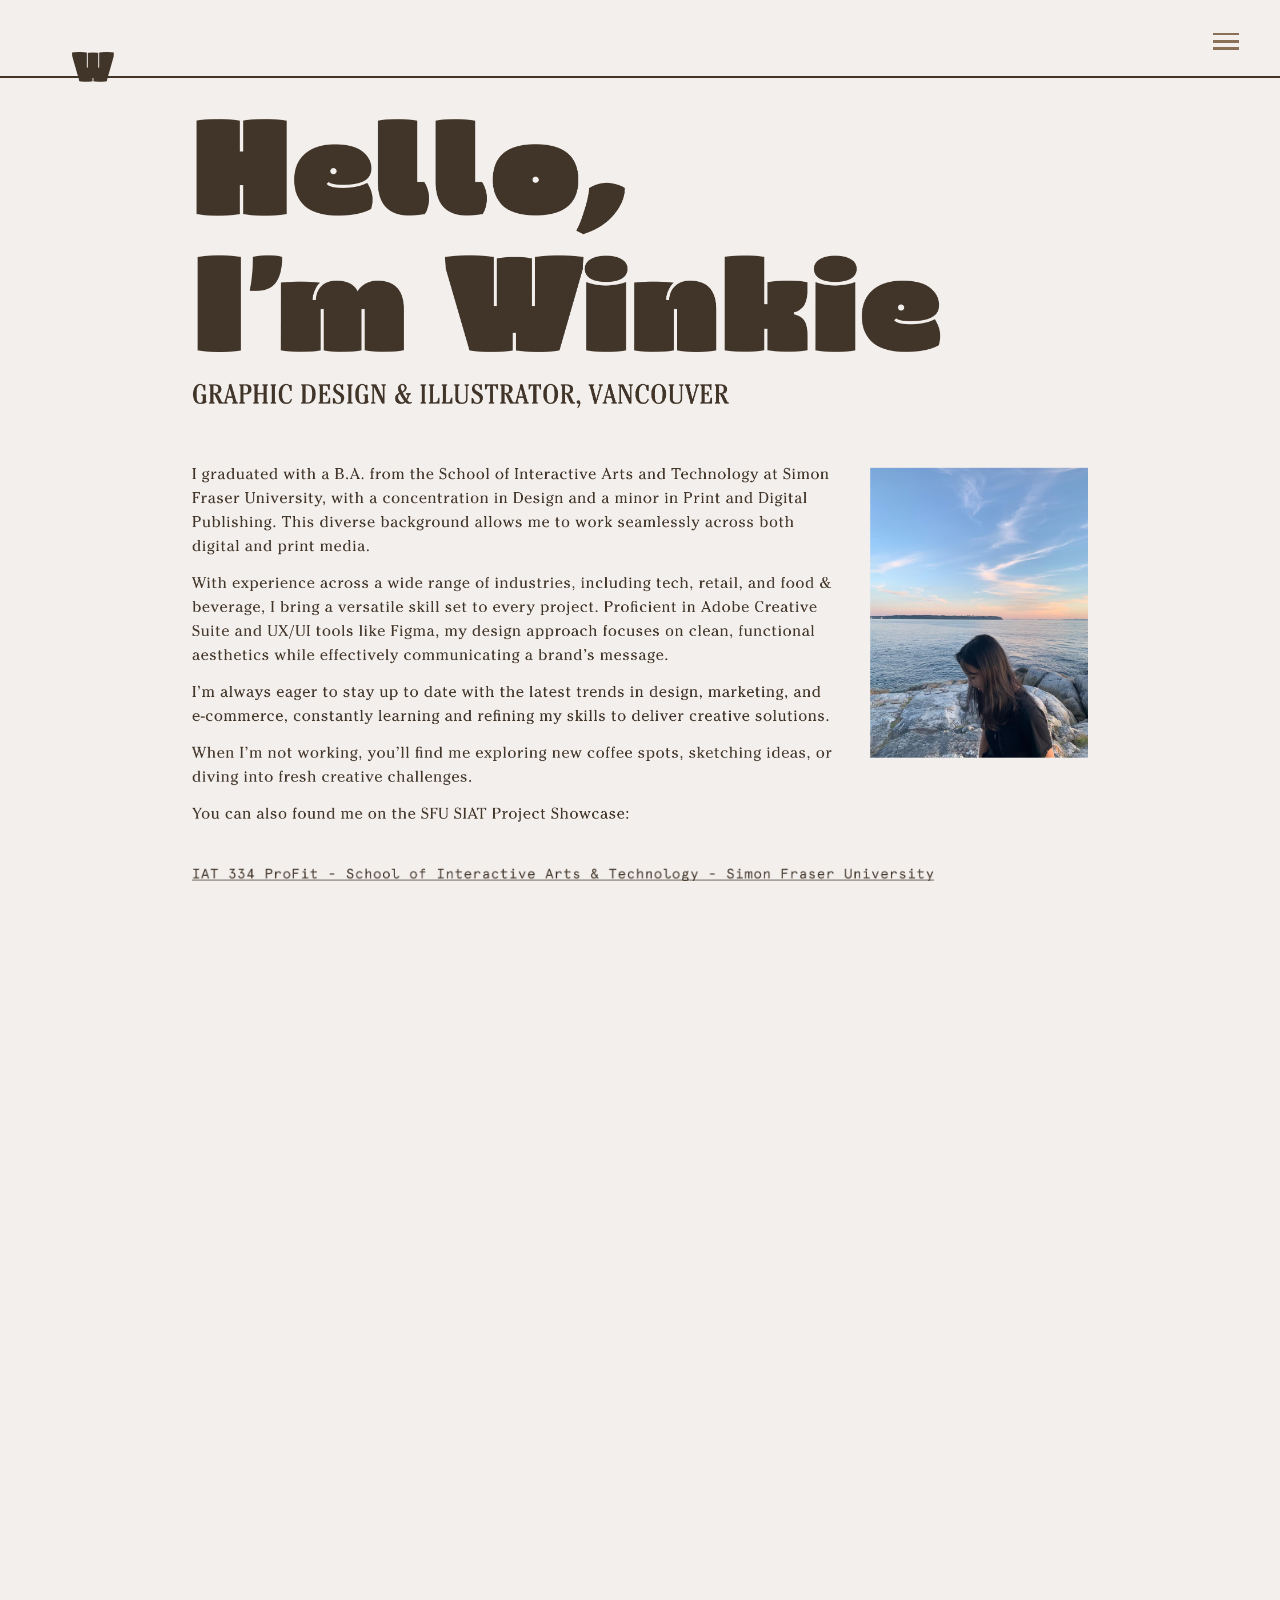
<file: bio.html>
<!DOCTYPE html>
<html lang="en-US">

<head>
  <meta charset="utf-8">
  <meta name="viewport" content="width=device-width, initial-scale=1.0,  maximum-scale=1, minimum-scale=1" />
  <meta name="description" content="Winkie Ng's Portfolio - 21_21 Design Sight
  Graphic Design, Poster Design, Social Media Post ">
  <title>Winkie Ng's Portfolio</title>
  <meta property="og:image" content="img/logo.png"/>
  <link href="css/style.css" rel="stylesheet">
  <link rel="icon" href="img/logo.png">
  
  <!-- Animate on Scroll -->
  <link href="https://unpkg.com/aos@2.3.1/dist/aos.css" rel="stylesheet">
  <script src="https://unpkg.com/aos@2.3.1/dist/aos.js"></script>
</head>

<body>
  <!-- header -->
  <section class="navbar">
    <!-- <h3><span class="heading-w">.</span></h3> -->
    <nav>
      <input type="checkbox" id="nav" class="hidden">
      <label for="nav" class="nav-btn">
        <i></i>
        <i></i>
        <i></i>
      </label>
      <div class="logo">
        <!-- <a href="index.html">WN</a> -->
        <a href="index.html"><img src="img/logo2.png" alt="banner" class="home-web"></a>
        <a href="index.html"><img src="img/logo.png" alt="banner" class="home-mobile"></a>
      </div>
      <div class="nav-wrapper">
        <ul>
          <li><a href="index.html" class="nav-link">Home</a></li>
          <li><a href="bio.html" class="nav-link">About</a></li>
          <li><a href="index.html#work" class="nav-link">Work</a></li>
          <li><a href="art.html" class="nav-link">Art Gallery</a></li>
        </ul>
        <!-- <hr> -->
      </div>
    </nav>
  </section>

  <section id="project">
    <img src="img/back-to-top.png" alt="back-to-top" onclick="topFunction()" id="myBtn" title="Go to top">

    <div class="body-bio">
      <!-- <div class="project-web"> -->
        <img src="img/bio/bio.png" alt="bio" class="bio-intro">  
        <a class="sfu-link" href="https://www.sfu.ca/siat/showcase/spring-2022-project-showcase/projects/iat-334-profit.html">
          <img src="img/bio/bio-link1.png" alt="bio-link1">
        </a>
        <a class="sfu-link" href="https://www.sfu.ca/siat/showcase/fall-2023-project-showcase/explore-the-projects/iat-438-aquaquest.html">
          <img src="img/bio/bio-link2.png" alt="bio-link2">
        </a>
      <!-- </div> -->
    </div>
  </section>

  <footer class="footer">
    <img src="img/br.png">
    <div class="footer-flex">
      <div class="footer-left" >
        <img src="img/footer-left.png" alt="footer-left">
      </div>
      <div class="footer-middle">
        <img src="img/footer-middle.png" alt="footer-middle" >
        <ul>
          <li>
            <p><a href="2121.html" class="footer-link">21_21 Design Sight</a></p>
          </li>
          <li>
            <p><a href="coco.html" class="footer-link">Coco Fresh Tea & Juice</a></p>
          </li>
          <li>
            <p><a href="lfm.html" class="footer-link">Langley Farm Market</a></p>
          </li>
          <li>
            <p><a href="sune.html" class="footer-link">SUNÉ</a></p>
          </li>
          <li>
            <p><a href="holland.html" class="footer-link">Holland Festival 2023</a></p>
          </li>
          <li>
            <p><a href="zen.html" class="footer-link">Zen Maker Lab</a></p>
          </li>
          <li>
            <p><a href="art.html" class="footer-link">Art Gallery</a></p>
          </li>
        </ul>
      </div>
      <div class="footer-right">
        <img src="img/footer-right.png" alt="footer-right" >
        <ul>
          <li>
            <p><a href="pdf/Ng_Winkie_Resume.pdf" target="_blank">Resume</a></p>
          </li>
          <li>
            <p><a href="mailto:ng.winkie@yahoo.com">Email</a></p>
          </li>
          <li>
            <p><a href="https://www.linkedin.com/in/winkie-ng/">Linkedin</a></p>
          </li>
          <li>
            <p><a href="https://www.instagram.com/lazybuuu/">Instagram</a></p>
          </li>
        </ul>
      </div>
    </div>
  
    <img src="img/footer2.png" alt="footer2" width="100%">
  </footer>

  <script src="scripts/style.js"></script>

  <script>
    AOS.init({
      offset: 200,
      duration: 800
    });

    //Get the button
    var mybutton = document.getElementById("myBtn");

    // When the user scrolls down 20px from the top of the document, show the button
    window.onscroll = function() {scrollFunction()};

    function scrollFunction() {
      if (document.body.scrollTop > 20 || document.documentElement.scrollTop > 20) {
        mybutton.style.display = "block";
      } else {
        mybutton.style.display = "none";
      }
    }

    // When the user clicks on the button, scroll to the top of the document
    function topFunction() {
      document.body.scrollTop = 0;
      document.documentElement.scrollTop = 0;
    }
  </script>
</body>

</html>
</file>
<file: css/style.css>
* {
  box-sizing: border-box;
}

/* general */
html {
  margin: 0;
  padding: 0;
  width: 100%;
  height: 100vh;
  font-family: "Arial";
  font-weight: 200;
  user-select: none;
  scroll-behavior: smooth;
  background-color: #F3EFEC;
  max-width: 100%;
  overflow-x: hidden;
}


h1 {
  font-size: 2em;
}

h2 {
  font-size: 1.5em;
}

h3 {
  font-size: 1.25em;
}

h4 {
  font-size: 1em;
}

h5 {
  font-size: 0.75em;
}

body {
  margin: 0;
  padding: 0;
  width: 100%;
  height: 100vh;
  font-family: "Arial";
  font-weight: 300;
  overflow-x: hidden;
  max-width: 100%;
}

/* end of general */

/* navbar */
.navbar nav ul {
  list-style-type: none;
  display: table;
  margin-left: auto;
  background-color: #F3EFEC;
}

.navbar nav ul li {
  display: inline-block;
  list-style: none;
  margin-left:2em;
}

nav ul li:not(:first-child) {
  margin-left: 2.25em;
}

nav ul li:last-child {
  margin-right: 5em;
}

nav ul li a {
  display: inline-block;
  outline: none;
  color: #897057;
  text-transform: uppercase;
  text-decoration: none;
  letter-spacing: 0.075em;
  font-weight: 570;
  font-size:1.3em;
  position: relative;
}

nav ul li a.nav-link:before {
  content: "";
  position: absolute;
  width: 100%;
  height: 0.125em;
  bottom: 0;
  left: 0;
  background-color: #897057;
  visibility: hidden;
  transform: scaleX(0);
  transition: all 0.3s ease-in-out;
}

nav ul li a.nav-link:hover:before{
  visibility: visible;
  transform: scaleX(1);
}


@media screen and (min-width: 1280px){
  nav {
    margin: 0;
    width: 100%;
    height: 5em;
    font-family: monospace;
    letter-spacing: .11em;
    font-weight: 500;
    position: fixed;
    background-color: #F3EFEC;
    top: 0;
    border-bottom: 2px solid #413529;
    z-index: 999;
  }
  
  .logo {
    text-align: left;
    padding-bottom: 1em;
  }
  
  .logo a {
    font-size: 1.5em;
    margin-left: 2em;
    margin-top: 1em; 
    padding-bottom: 1em; 
    text-decoration: none;
    position:fixed;
  }
  
  .logo img{
    width: 2em;
    height: auto;
  }
  
  .logo a:hover {
    opacity: .5;
    transition: 0.3s;
  }
  
  .nav-wrapper{
    background-color: #F3EFEC;
  }
}

/* tablet size */
@media screen and (max-width: 1280px) and (min-width:440px){
  nav{
    border-bottom: 2px solid #413529;
  }

  .logo {
    padding: 0;
    margin-left: 2.5em;
    margin-top: 2.5em;
    /* font-size: 1.4em; */
    float: left;
    position: fixed;
  }

  .logo img{
    width: 2.2em;
    height: auto;
  }

  .nav-wrapper {
    position:fixed;
    top: 0;
    left: 0;
    width: 100%;
    height: 100%;
    z-index: -1;
    background: #F3EFEC;
    opacity: 0;
    transition: all 0.2s ease;
    font-size: 1.8em;
  }

  nav{
    height:6em;
  }

  .nav-wrapper ul {
    position:absolute;
    top: 45%;
    transform: translateY(-50%);
    width: 100%;
  }

  .nav-wrapper ul li {
    display: none;
    width: 100%;
    list-style: none;
    float: right;
    margin-right: 2em;
    margin-top: 1em;
  }

  .nav-wrapper ul li:nth-child(1) a {
    transition-delay: 0.2s;
    margin-right: 2em;
    float: right;
    text-align: right;
  }

  .nav-wrapper ul li:nth-child(2) a {
    transition-delay: 0.3s;
    margin-right: 2em;
    float: right;
    text-align: right;
  }

  .nav-wrapper ul li:nth-child(3) a {
    transition-delay: 0.4s;
    margin-right: 2em;
    float: right;
    text-align: right;
  }

  .nav-wrapper ul li:nth-child(4) a {
    transition-delay: 0.5s;
    margin-right: -1.3em;
    float: right;
    text-align: right;
  }

  .nav-wrapper ul li a {
    padding: 0.625em 1.5em;
    opacity: 0;
    color: #897057;
    font-size: 0.875em;
    font-weight: 600;
    letter-spacing: 0.075em;
    transform: translateX(-1.25em);
    transition: all 0.2s ease;
  }

  .nav-btn {
    position: fixed;
    right: 1em;
    top: 1.5em;
    display: block;
    width: 5em;
    height: 5em;
    cursor: pointer;
    z-index: 9999;
    border-radius: 50%;
  }

  .nav-btn i {
    display: block;
    width: 2em;
    height: .225em;
    background: #897057;
    margin-left: 0.875em;
  }

  .nav-btn i:nth-child(1) {
    margin-top: 1em;
  }

  .nav-btn i:nth-child(2) {
    margin-top: 0.35em;
    opacity: 1;
  }

  .nav-btn i:nth-child(3) {
    margin-top: 0.35em;
  }

  #nav:checked+.nav-btn i:nth-child(1) {
    transform: translateY(.77em) rotate(135deg);
  }
}

/* phone */
@media screen and (max-width: 440px){
  nav{
    border-bottom: 2px solid #413529;
  }

  .logo {
    padding: 0;
    margin-left: 1.2em;
    margin-top: 1.2em;
    /* font-size: 1.2em; */
    float: left;
    position: fixed;
  }

  .logo img{
    width: 3em;
    height: auto;
  }

  .nav-wrapper {
    position:fixed;
    top: 0;
    left: 0;
    width: 100%;
    height: 100%;
    z-index: -1;
    background: #F3EFEC;
    opacity: 0;
    transition: all 0.2s ease;
    font-size: 1.4em;
  }

  nav{
    height:5em;
  }

  .nav-wrapper ul {
    position:absolute;
    top: 45%;
    transform: translateY(-50%);
    width: 100%;
  }

  .nav-wrapper ul li {
    display: none;
    width: 100%;
    list-style: none;
    float: right;
    margin-right: 2em;
    margin-top:1em;
  }
  

  .nav-wrapper ul li:nth-child(1) a {
    transition-delay: 0.2s;
    float: right;
    text-align: right;
  }

  .nav-wrapper ul li:nth-child(2) a {
    transition-delay: 0.3s;
    float: right;
    text-align: right;
  }

  .nav-wrapper ul li:nth-child(3) a {
    transition-delay: 0.4s;
    float: right;
    text-align: right;
  }

  .nav-wrapper ul li:nth-child(4) a {
    transition-delay: 0.5s;
    float: right;
    text-align: right;
    margin-right: -3.2em;
  }

  .nav-wrapper ul li a {
    padding: 0.625em 1.5em;
    opacity: 0;
    color: #897057;
    font-size: 0.875em;
    font-weight: 600;
    letter-spacing: 0.075em;
    transform: translateX(-1.25em);
    transition: all 0.2s ease;
  }

  .nav-btn {
    position: fixed;
    right: 0em;
    top: 2.1em;
    display: block;
    width: 5em;
    height: 5em;
    cursor: pointer;
    z-index: 9999;
    border-radius: 50%;
  }

  .nav-btn i {
    display: block;
    width: 1.2em;
    height: .13em;
    background: #897057;
    margin-left: 0.875em;
  }

  .nav-btn i:nth-child(2) {
    margin-top: 0.25em;
    opacity: 1;
  }

  .nav-btn i:nth-child(3) {
    margin-top: 0.25em;
  }

  #nav:checked+.nav-btn i:nth-child(1) {
    transform: translateY(.43em) rotate(135deg);
  }
  
  .navbar hr{
    display: hidden;
    opacity: 0;
  }
}

#nav:checked+.nav-bth {
  transform: rotate(45deg);
}

#nav:checked+.nav-btn i {
  background: #897057;
  transition: transform 0.2s ease;
}

#nav:checked+.nav-btn i:nth-child(2) {
  opacity: 0;
}

#nav:checked+.nav-btn i:nth-child(3) {
  transform: translateY(-0.375em) rotate(45deg);
}

#nav:checked~.nav-wrapper {
  z-index: 9990;
  opacity: 1;
}

#nav:checked~.nav-wrapper ul li a {
  opacity: 1;
  transform: translateX(0);
}

.hidden {
  display: none;
}

/* end of nav bar */

/* footer */
/* desktop */
@media screen and (min-width:1280px){
  .footer-flex {
    width: 100%;
    display: flex;
    padding: 5%;
  }

  .footer a {
    text-decoration: none;
    color: #413529;
    font-size: 1.3em;
  }

  .footer ul {
    font-family: monospace;
    list-style-type: none;
    margin: 0;
    padding: 0; 
  }


  .footer ul li a:hover, .contact-page a:hover {
    opacity: .5;
    transition: 0.2s;
    cursor: pointer;
  }

  .footer-left, .footer-middle, .footer-right {
    width:100%;
  }

  .footer-left img{
    width: 80%;
  }

  .footer-middle img, .footer-right img{
    height: 2em;
    margin-bottom: 2%;
  }

  .footer-bottom img{
    width: 100%;
  }
}

/* tablet */
@media screen and (max-width:1280px) and (min-width:440px){
  .footer-flex {
    width: 100%;
    display: flex;
    padding: 5%;
  }

  .footer a {
    text-decoration: none;
    color: #413529;
    font-size: 1.3em;
  }

  .footer ul {
    font-family: monospace;
    list-style-type: none;
    margin: 0;
    padding: 0; 
  }


  .footer ul li a:hover, .contact-page a:hover {
    opacity: .5;
    transition: 0.2s;
    cursor: pointer;
  }

  .footer-left, .footer-middle, .footer-right {
    width:100%;
  }

  .footer-left img{
    width: 80%;
  }

  .footer-middle img, .footer-right img{
    height: 2em;
    margin-bottom: 2%;
  }

  .footer-bottom img{
    width: 100%;
  }
}

/* phone */
@media screen and (max-width:440px){
  .footer-flex {
    width: 100%;
    display: flex;
    padding: 5%;
    flex-direction: column;
  }

  .footer-flex div{
    padding: .5em;
  }

  .footer a {
    text-decoration: none;
    color: #413529;
    font-size: 1em;
  }

  .footer ul {
    font-family: monospace;
    list-style-type: none;
    margin: 0;
    padding: 0; 
  }

  .footer ul li a:hover, .contact-page a:hover {
    opacity: .5;
    transition: 0.2s;
    cursor: pointer;
  }

  .footer-left, .footer-middle, .footer-right {
    width:80%;
  }

  .footer-left img{
    width: 100%;
  }

  .footer-middle img, .footer-right img{
    height: 1em;
  }

  .footer-bottom img{
    width: 100%;
  }
}
/* end of footer */

/* home page */
.home-page {
  font-family: "Arial";
  text-align: center;
  position: relative;
}

.banner img{
  width: 100%;
  margin-top: 5em;
}

@media screen and (min-width:440px){
  
  .home-banner, .home-web{
    display: block;
  }

  .home-banner-mobile, .home-mobile{
    display:none;
  }
}

@media screen and (max-width:440px){
  .home-banner, .home-web{
    display: none;
  }
  
  .home-banner-mobile, .home-mobile{
    display:block;
  }
}

/* button for home page filter */

.filterDiv {
  float: left;
  text-align: center;
  margin: 2px;
  display: none; 
}

.show {
  display: block;
}

#myBtnContainer{
  text-align: center;
  font-family: monospace;
}

@media screen and (min-width:1280px){
   .btn{
    height: 2.5em;
    font-size: 1.3em;
  }
}

@media screen and (min-width:440px) and (max-width: 1280px){
   .btn{
    height: 2em;
    font-size: 1em;
  }
}

@media screen and (max-width:600px){
   .btn{
    height: 1.5em;
    font-size: .8em; 
  }
}

 .btn {
  border:none;
  background-color:#413529;
  color:#DCD2C8;
  outline: none;
  opacity: 80%;
  font-family: monospace;
  letter-spacing: .11em;
  font-weight: 600;
  margin: .5em;
}

.btn:hover {
  opacity: 50%;
  transition: 0.3s;
  cursor: pointer;
}

.btn.active {
  opacity: 100%;
}

/* end of home filter */

#work{
  margin-left: auto;
  margin-right: auto;
  background-color: #F3EFEC;
}

#work .home-project img {
  width: 100%;
  margin-bottom: 0;
  margin-top:-.4em;
  cursor: pointer;
  /* opacity: 0; */
}

#work .home-project img:hover {
  transition: .3s ease;
  cursor: pointer;
  opacity: .5;
}


/* #side{
  margin-bottom: 1%;
}

.side-flex{
  justify-content: center;
  align-items: center;
  flex-wrap: wrap;
  width: 100%;
}

@media screen and (min-width: 864px){
  .side-flex img {
    width: 50%;
    margin-right: -.5em;
    align-items: center;
    margin-bottom: -.15em;
  }

}
@media screen and (max-width: 864px){
  .side-flex img {
    width: 50%;
    align-items: center;
    margin-right: -.3em;
    margin-top: -.3em;
  }
}

.side-flex img:hover {
  transition: .3s ease;
  cursor: pointer;
  opacity: 50%;
} */


/* warning */
.heading-w {
  font-size: 0.1em;
  color: #F3EFEC;
}

/* bio page */
.body-bio {
  text-align: center;
  justify-content: center;
  align-items: center;
  margin-top: 5em;
  margin-bottom: 10em;
}

#project .body-bio .bio-intro img {
  width: 100%;
  margin-bottom: 3%;
  margin-top:3%;
  margin-left: auto;
  margin-right: auto;
}

#project .body-bio .sfu-link img {
  width: 100%;
  margin-left: auto;
  margin-right: auto;
}

@media screen and (min-width:600px){
  .project-web{
    display: block;
  }

  .project-mobile{
    display:none;
  }

  #project .body-bio .bio-intro{
    width: 70%;
    margin-left: auto;
    margin-right: auto;
    margin-bottom:2em;
    margin-top: 2em;
  }

  #project .body-bio .sfu-link img{
    width: 70%;
    margin-left: auto;
    margin-right: auto;
    margin-bottom:.8%;
    margin-top: .8%;
  }
}

@media screen and (max-width:600px){
  .project-web{
    display: none;
  }

  .project-mobile{
    display:block;
  }

  #project .body-bio .bio-intro{
    width: 90%;
    margin-left: auto;
    margin-right: auto;
    margin-bottom: 2em;
  }

  #project .body-bio .sfu-link img {
    width: 90%;
    margin-left: auto;
    margin-right: auto;
  }
}

/* project page */
#project{
  margin-left: auto;
  margin-right: auto;
}

#project .title img{
  width: 100%;
}

#project .body img {
  width: 100%;
  margin-bottom: 3%;
  margin-top:3%;
  margin-left: auto;
  margin-right: auto;
}

#project .body .gif{
  width: 33%;
  align-items: center;
}

#project a img:hover{
  opacity: 0.5;
  transition: 0.3s;
}

@media screen and (min-width:600px){
  .project-web{
    display: block;
  }

  .project-mobile{
    display:none;
  }

  #project .body{
    width: 70%;
    margin-left: auto;
    margin-right: auto;
    margin-bottom:2em;
    margin-top: 2em;
  }
}

@media screen and (max-width:600px){
  .project-web{
    display: none;
  }

  .project-mobile{
    display:block;
  }

  #project .body{
    width: 90%;
    margin-left: auto;
    margin-right: auto;
    margin-bottom: 2em;
  }
}

/* back to top button */
#myBtn {
  display: none;
  position: fixed;
  bottom: 2%;
  right: 2%;
  z-index: 99;
  font-size: 2em;
  border: none;
  outline: none;
  background-color: #413529;
  color: #F3EFEC;
  cursor: pointer;
  width:1.5em;
  height:1.5em;
  border-radius: 100%;
  transition-duration: 0.2s;
  transition-timing-function: ease-in-out;
}


#myBtn:hover {
  opacity: 0.5;
}

/* cursor */
</file>
